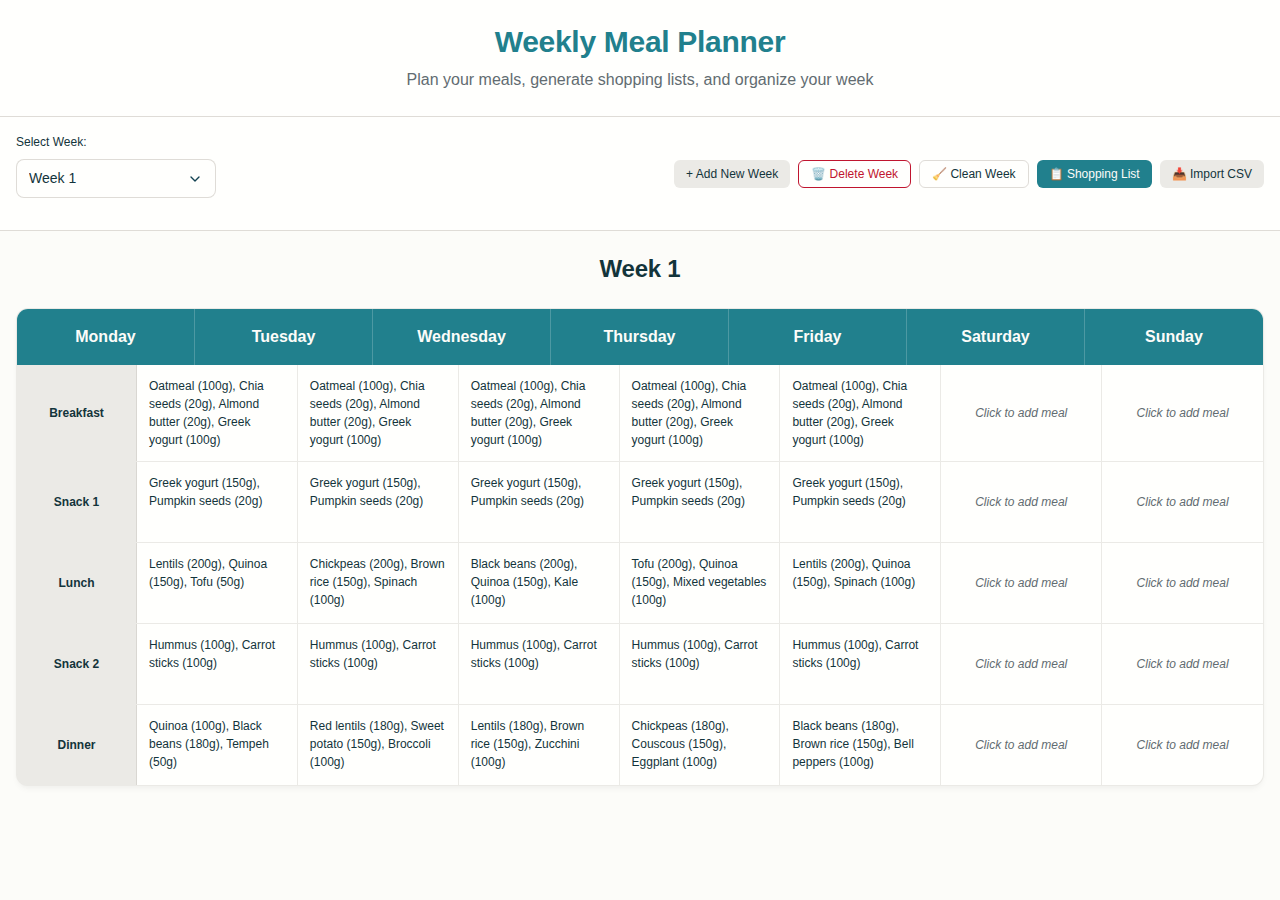
<file: general_meal_planner/index.html>
<!DOCTYPE html>
<html lang="en">
<head>
    <meta charset="UTF-8">
    <meta name="viewport" content="width=device-width, initial-scale=1.0">
    <title>Enhanced Meal Planner</title>
    <link rel="stylesheet" href="style.css">
</head>
<body>
    <!-- Header -->
    <header class="header">
        <div class="container">
            <h1>Weekly Meal Planner</h1>
            <p class="header__subtitle">Plan your meals, generate shopping lists, and organize your week</p>
        </div>
    </header>

    <!-- Controls Panel -->
    <section class="controls-panel">
        <div class="container">
            <div class="controls-panel__content">
                <div class="controls-panel__left">
                    <div class="form-group">
                        <label for="weekSelector" class="form-label">Select Week:</label>
                        <select id="weekSelector" class="form-control week-selector">
                            <!-- Options populated by JavaScript -->
                        </select>
                    </div>
                </div>
                
                <div class="controls-panel__right">
                    <button id="addWeekBtn" class="btn btn--secondary btn--sm">+ Add New Week</button>
                    <button id="deleteWeekBtn" class="btn btn--outline btn--sm btn--danger">🗑️ Delete Week</button>
                    <button id="cleanWeekBtn" class="btn btn--outline btn--sm">🧹 Clean Week</button>
                    <button id="generateListBtn" class="btn btn--primary btn--sm">📋 Shopping List</button>
                    <button id="importBtn" class="btn btn--secondary btn--sm">📥 Import CSV</button>
                </div>
            </div>
        </div>
    </section>

    <!-- Main Content -->
    <main class="main-content">
        <div class="container">
            <!-- Current Week Display -->
            <div class="week-info">
                <h2 id="currentWeekTitle">Week 1</h2>
            </div>

            <!-- Meal Planning Grid -->
            <div class="meal-grid">
                <!-- Days of the week headers -->
                <div class="meal-grid__header">
                    <div class="day-header">Monday</div>
                    <div class="day-header">Tuesday</div>
                    <div class="day-header">Wednesday</div>
                    <div class="day-header">Thursday</div>
                    <div class="day-header">Friday</div>
                    <div class="day-header">Saturday</div>
                    <div class="day-header">Sunday</div>
                </div>

                <!-- Meal rows -->
                <div class="meal-grid__body">
                    <!-- Breakfast row -->
                    <div class="meal-row">
                        <div class="meal-type-label">Breakfast</div>
                        <div class="meal-cell" data-day="Monday" data-meal="Breakfast"></div>
                        <div class="meal-cell" data-day="Tuesday" data-meal="Breakfast"></div>
                        <div class="meal-cell" data-day="Wednesday" data-meal="Breakfast"></div>
                        <div class="meal-cell" data-day="Thursday" data-meal="Breakfast"></div>
                        <div class="meal-cell" data-day="Friday" data-meal="Breakfast"></div>
                        <div class="meal-cell" data-day="Saturday" data-meal="Breakfast"></div>
                        <div class="meal-cell" data-day="Sunday" data-meal="Breakfast"></div>
                    </div>

                    <!-- Snack 1 row -->
                    <div class="meal-row">
                        <div class="meal-type-label">Snack 1</div>
                        <div class="meal-cell" data-day="Monday" data-meal="Snack 1"></div>
                        <div class="meal-cell" data-day="Tuesday" data-meal="Snack 1"></div>
                        <div class="meal-cell" data-day="Wednesday" data-meal="Snack 1"></div>
                        <div class="meal-cell" data-day="Thursday" data-meal="Snack 1"></div>
                        <div class="meal-cell" data-day="Friday" data-meal="Snack 1"></div>
                        <div class="meal-cell" data-day="Saturday" data-meal="Snack 1"></div>
                        <div class="meal-cell" data-day="Sunday" data-meal="Snack 1"></div>
                    </div>

                    <!-- Lunch row -->
                    <div class="meal-row">
                        <div class="meal-type-label">Lunch</div>
                        <div class="meal-cell" data-day="Monday" data-meal="Lunch"></div>
                        <div class="meal-cell" data-day="Tuesday" data-meal="Lunch"></div>
                        <div class="meal-cell" data-day="Wednesday" data-meal="Lunch"></div>
                        <div class="meal-cell" data-day="Thursday" data-meal="Lunch"></div>
                        <div class="meal-cell" data-day="Friday" data-meal="Lunch"></div>
                        <div class="meal-cell" data-day="Saturday" data-meal="Lunch"></div>
                        <div class="meal-cell" data-day="Sunday" data-meal="Lunch"></div>
                    </div>

                    <!-- Snack 2 row -->
                    <div class="meal-row">
                        <div class="meal-type-label">Snack 2</div>
                        <div class="meal-cell" data-day="Monday" data-meal="Snack 2"></div>
                        <div class="meal-cell" data-day="Tuesday" data-meal="Snack 2"></div>
                        <div class="meal-cell" data-day="Wednesday" data-meal="Snack 2"></div>
                        <div class="meal-cell" data-day="Thursday" data-meal="Snack 2"></div>
                        <div class="meal-cell" data-day="Friday" data-meal="Snack 2"></div>
                        <div class="meal-cell" data-day="Saturday" data-meal="Snack 2"></div>
                        <div class="meal-cell" data-day="Sunday" data-meal="Snack 2"></div>
                    </div>

                    <!-- Dinner row -->
                    <div class="meal-row">
                        <div class="meal-type-label">Dinner</div>
                        <div class="meal-cell" data-day="Monday" data-meal="Dinner"></div>
                        <div class="meal-cell" data-day="Tuesday" data-meal="Dinner"></div>
                        <div class="meal-cell" data-day="Wednesday" data-meal="Dinner"></div>
                        <div class="meal-cell" data-day="Thursday" data-meal="Dinner"></div>
                        <div class="meal-cell" data-day="Friday" data-meal="Dinner"></div>
                        <div class="meal-cell" data-day="Saturday" data-meal="Dinner"></div>
                        <div class="meal-cell" data-day="Sunday" data-meal="Dinner"></div>
                    </div>
                </div>
            </div>
        </div>
    </main>

    <!-- Edit Meal Modal -->
    <div id="editMealModal" class="modal" role="dialog" aria-labelledby="editMealTitle" aria-hidden="true">
        <div class="modal__backdrop"></div>
        <div class="modal__content">
            <div class="modal__header">
                <h3 id="editMealTitle">Edit Meal</h3>
                <button class="modal__close" aria-label="Close modal">&times;</button>
            </div>
            <div class="modal__body">
                <form id="editMealForm">
                    <div class="form-group">
                        <label for="ingredients" class="form-label">Ingredients & Weights:</label>
                        <textarea id="ingredients" class="form-control" rows="4" placeholder="Enter ingredients with weights (e.g., Oatmeal (100g), Chia seeds (20g))"></textarea>
                        <small class="form-text">Include weights in parentheses for each ingredient</small>
                    </div>
                </form>
            </div>
            <div class="modal__footer">
                <button type="button" class="btn btn--outline" id="cancelEditBtn">Cancel</button>
                <button type="button" class="btn btn--primary" id="saveMealBtn">Save Meal</button>
            </div>
        </div>
    </div>

    <!-- Delete Week Confirmation Modal -->
    <div id="deleteWeekModal" class="modal" role="dialog" aria-labelledby="deleteWeekTitle" aria-hidden="true">
        <div class="modal__backdrop"></div>
        <div class="modal__content">
            <div class="modal__header">
                <h3 id="deleteWeekTitle">Delete Week</h3>
                <button class="modal__close" aria-label="Close modal">&times;</button>
            </div>
            <div class="modal__body">
                <p id="deleteWeekMessage">Are you sure you want to delete this week? This action cannot be undone.</p>
            </div>
            <div class="modal__footer">
                <button type="button" class="btn btn--outline" id="cancelDeleteBtn">Cancel</button>
                <button type="button" class="btn btn--primary btn--danger" id="confirmDeleteBtn">Delete Week</button>
            </div>
        </div>
    </div>

    <!-- Clean Week Confirmation Modal -->
    <div id="cleanWeekModal" class="modal" role="dialog" aria-labelledby="cleanWeekTitle" aria-hidden="true">
        <div class="modal__backdrop"></div>
        <div class="modal__content">
            <div class="modal__header">
                <h3 id="cleanWeekTitle">Clean Week</h3>
                <button class="modal__close" aria-label="Close modal">&times;</button>
            </div>
            <div class="modal__body">
                <p id="cleanWeekMessage">Are you sure you want to clear all meals from this week? This will remove all ingredients and weights.</p>
            </div>
            <div class="modal__footer">
                <button type="button" class="btn btn--outline" id="cancelCleanBtn">Cancel</button>
                <button type="button" class="btn btn--primary" id="confirmCleanBtn">Clean Week</button>
            </div>
        </div>
    </div>

    <!-- Shopping List Modal -->
    <div id="shoppingListModal" class="modal" role="dialog" aria-labelledby="shoppingListTitle" aria-hidden="true">
        <div class="modal__backdrop"></div>
        <div class="modal__content modal__content--large">
            <div class="modal__header">
                <h3 id="shoppingListTitle">Shopping List</h3>
                <button class="modal__close" aria-label="Close modal">&times;</button>
            </div>
            <div class="modal__body">
                <div id="shoppingListContent">
                    <!-- Shopping list items populated by JavaScript -->
                </div>
            </div>
            <div class="modal__footer">
                <button type="button" class="btn btn--outline" id="closeShoppingListBtn">Close</button>
                <button type="button" class="btn btn--primary" id="printShoppingListBtn">Print List</button>
            </div>
        </div>
    </div>

    <!-- CSV Import Modal -->
    <div id="csvImportModal" class="modal" role="dialog" aria-labelledby="csvImportTitle" aria-hidden="true">
        <div class="modal__backdrop"></div>
        <div class="modal__content">
            <div class="modal__header">
                <h3 id="csvImportTitle">Import CSV Data</h3>
                <button class="modal__close" aria-label="Close modal">&times;</button>
            </div>
            <div class="modal__body">
                <div class="csv-drop-zone" id="csvDropZone">
                    <p>Drag and drop a CSV file here, or click to select</p>
                    <input type="file" id="csvFileInput" accept=".csv" style="display: none;">
                </div>
                <div class="csv-format-info">
                    <h4>Expected CSV Format:</h4>
                    <code>Week,Day of the week,TypeOfMeal,Ingredients & Weights</code>
                    <p><strong>Example row:</strong></p>
                    <code>Week 1,Monday,Breakfast,"Oatmeal (100g), Chia seeds (20g)"</code>
                    <p>Valid meal types: Breakfast, Snack 1, Lunch, Snack 2, Dinner</p>
                    <p>Valid days: Monday, Tuesday, Wednesday, Thursday, Friday, Saturday, Sunday</p>
                </div>
            </div>
            <div class="modal__footer">
                <button type="button" class="btn btn--outline" id="cancelImportBtn">Cancel</button>
            </div>
        </div>
    </div>

    <script src="app.js"></script>
</body>
</html>
</file>
<file: general_meal_planner/style.css>
:root {
  /* Colors */
  --color-background: rgba(252, 252, 249, 1);
  --color-surface: rgba(255, 255, 253, 1);
  --color-text: rgba(19, 52, 59, 1);
  --color-text-secondary: rgba(98, 108, 113, 1);
  --color-primary: rgba(33, 128, 141, 1);
  --color-primary-hover: rgba(29, 116, 128, 1);
  --color-primary-active: rgba(26, 104, 115, 1);
  --color-secondary: rgba(94, 82, 64, 0.12);
  --color-secondary-hover: rgba(94, 82, 64, 0.2);
  --color-secondary-active: rgba(94, 82, 64, 0.25);
  --color-border: rgba(94, 82, 64, 0.2);
  --color-btn-primary-text: rgba(252, 252, 249, 1);
  --color-card-border: rgba(94, 82, 64, 0.12);
  --color-card-border-inner: rgba(94, 82, 64, 0.12);
  --color-error: rgba(192, 21, 47, 1);
  --color-success: rgba(33, 128, 141, 1);
  --color-warning: rgba(168, 75, 47, 1);
  --color-info: rgba(98, 108, 113, 1);
  --color-focus-ring: rgba(33, 128, 141, 0.4);
  --color-select-caret: rgba(19, 52, 59, 0.8);

  /* Common style patterns */
  --focus-ring: 0 0 0 3px var(--color-focus-ring);
  --focus-outline: 2px solid var(--color-primary);
  --status-bg-opacity: 0.15;
  --status-border-opacity: 0.25;
  --select-caret-light: url("data:image/svg+xml,%3Csvg xmlns='http://www.w3.org/2000/svg' width='16' height='16' viewBox='0 0 24 24' fill='none' stroke='%23134252' stroke-width='2' stroke-linecap='round' stroke-linejoin='round'%3E%3Cpolyline points='6 9 12 15 18 9'%3E%3C/polyline%3E%3C/svg%3E");
  --select-caret-dark: url("data:image/svg+xml,%3Csvg xmlns='http://www.w3.org/2000/svg' width='16' height='16' viewBox='0 0 24 24' fill='none' stroke='%23f5f5f5' stroke-width='2' stroke-linecap='round' stroke-linejoin='round'%3E%3Cpolyline points='6 9 12 15 18 9'%3E%3C/polyline%3E%3C/svg%3E");

  /* RGB versions for opacity control */
  --color-success-rgb: 33, 128, 141;
  --color-error-rgb: 192, 21, 47;
  --color-warning-rgb: 168, 75, 47;
  --color-info-rgb: 98, 108, 113;

  /* Typography */
  --font-family-base: "FKGroteskNeue", "Geist", "Inter", -apple-system,
    BlinkMacSystemFont, "Segoe UI", Roboto, sans-serif;
  --font-family-mono: "Berkeley Mono", ui-monospace, SFMono-Regular, Menlo,
    Monaco, Consolas, monospace;
  --font-size-xs: 11px;
  --font-size-sm: 12px;
  --font-size-base: 14px;
  --font-size-md: 14px;
  --font-size-lg: 16px;
  --font-size-xl: 18px;
  --font-size-2xl: 20px;
  --font-size-3xl: 24px;
  --font-size-4xl: 30px;
  --font-weight-normal: 400;
  --font-weight-medium: 500;
  --font-weight-semibold: 550;
  --font-weight-bold: 600;
  --line-height-tight: 1.2;
  --line-height-normal: 1.5;
  --letter-spacing-tight: -0.01em;

  /* Spacing */
  --space-0: 0;
  --space-1: 1px;
  --space-2: 2px;
  --space-4: 4px;
  --space-6: 6px;
  --space-8: 8px;
  --space-10: 10px;
  --space-12: 12px;
  --space-16: 16px;
  --space-20: 20px;
  --space-24: 24px;
  --space-32: 32px;

  /* Border Radius */
  --radius-sm: 6px;
  --radius-base: 8px;
  --radius-md: 10px;
  --radius-lg: 12px;
  --radius-full: 9999px;

  /* Shadows */
  --shadow-xs: 0 1px 2px rgba(0, 0, 0, 0.02);
  --shadow-sm: 0 1px 3px rgba(0, 0, 0, 0.04), 0 1px 2px rgba(0, 0, 0, 0.02);
  --shadow-md: 0 4px 6px -1px rgba(0, 0, 0, 0.04),
    0 2px 4px -1px rgba(0, 0, 0, 0.02);
  --shadow-lg: 0 10px 15px -3px rgba(0, 0, 0, 0.04),
    0 4px 6px -2px rgba(0, 0, 0, 0.02);
  --shadow-inset-sm: inset 0 1px 0 rgba(255, 255, 255, 0.15),
    inset 0 -1px 0 rgba(0, 0, 0, 0.03);

  /* Animation */
  --duration-fast: 150ms;
  --duration-normal: 250ms;
  --ease-standard: cubic-bezier(0.16, 1, 0.3, 1);

  /* Layout */
  --container-sm: 640px;
  --container-md: 768px;
  --container-lg: 1024px;
  --container-xl: 1280px;
}

/* Dark mode colors */
@media (prefers-color-scheme: dark) {
  :root {
    --color-background: rgba(31, 33, 33, 1);
    --color-surface: rgba(38, 40, 40, 1);
    --color-text: rgba(245, 245, 245, 1);
    --color-text-secondary: rgba(167, 169, 169, 0.7);
    --color-primary: rgba(50, 184, 198, 1);
    --color-primary-hover: rgba(45, 166, 178, 1);
    --color-primary-active: rgba(41, 150, 161, 1);
    --color-secondary: rgba(119, 124, 124, 0.15);
    --color-secondary-hover: rgba(119, 124, 124, 0.25);
    --color-secondary-active: rgba(119, 124, 124, 0.3);
    --color-border: rgba(119, 124, 124, 0.3);
    --color-error: rgba(255, 84, 89, 1);
    --color-success: rgba(50, 184, 198, 1);
    --color-warning: rgba(230, 129, 97, 1);
    --color-info: rgba(167, 169, 169, 1);
    --color-focus-ring: rgba(50, 184, 198, 0.4);
    --color-btn-primary-text: rgba(19, 52, 59, 1);
    --color-card-border: rgba(119, 124, 124, 0.2);
    --color-card-border-inner: rgba(119, 124, 124, 0.15);
    --shadow-inset-sm: inset 0 1px 0 rgba(255, 255, 255, 0.1),
      inset 0 -1px 0 rgba(0, 0, 0, 0.15);
    --button-border-secondary: rgba(119, 124, 124, 0.2);
    --color-border-secondary: rgba(119, 124, 124, 0.2);
    --color-select-caret: rgba(245, 245, 245, 0.8);

    /* Common style patterns - updated for dark mode */
    --focus-ring: 0 0 0 3px var(--color-focus-ring);
    --focus-outline: 2px solid var(--color-primary);
    --status-bg-opacity: 0.15;
    --status-border-opacity: 0.25;
    --select-caret-light: url("data:image/svg+xml,%3Csvg xmlns='http://www.w3.org/2000/svg' width='16' height='16' viewBox='0 0 24 24' fill='none' stroke='%23134252' stroke-width='2' stroke-linecap='round' stroke-linejoin='round'%3E%3Cpolyline points='6 9 12 15 18 9'%3E%3C/polyline%3E%3C/svg%3E");
    --select-caret-dark: url("data:image/svg+xml,%3Csvg xmlns='http://www.w3.org/2000/svg' width='16' height='16' viewBox='0 0 24 24' fill='none' stroke='%23f5f5f5' stroke-width='2' stroke-linecap='round' stroke-linejoin='round'%3E%3Cpolyline points='6 9 12 15 18 9'%3E%3C/polyline%3E%3C/svg%3E");

    /* RGB versions for dark mode */
    --color-success-rgb: 50, 184, 198;
    --color-error-rgb: 255, 84, 89;
    --color-warning-rgb: 230, 129, 97;
    --color-info-rgb: 167, 169, 169;
  }
}

/* Data attribute for manual theme switching */
[data-color-scheme="dark"] {
  --color-background: rgba(31, 33, 33, 1);
  --color-surface: rgba(38, 40, 40, 1);
  --color-text: rgba(245, 245, 245, 1);
  --color-text-secondary: rgba(167, 169, 169, 0.7);
  --color-primary: rgba(50, 184, 198, 1);
  --color-primary-hover: rgba(45, 166, 178, 1);
  --color-primary-active: rgba(41, 150, 161, 1);
  --color-secondary: rgba(119, 124, 124, 0.15);
  --color-secondary-hover: rgba(119, 124, 124, 0.25);
  --color-secondary-active: rgba(119, 124, 124, 0.3);
  --color-border: rgba(119, 124, 124, 0.3);
  --color-error: rgba(255, 84, 89, 1);
  --color-success: rgba(50, 184, 198, 1);
  --color-warning: rgba(230, 129, 97, 1);
  --color-info: rgba(167, 169, 169, 1);
  --color-focus-ring: rgba(50, 184, 198, 0.4);
  --color-btn-primary-text: rgba(19, 52, 59, 1);
  --color-card-border: rgba(119, 124, 124, 0.15);
  --color-card-border-inner: rgba(119, 124, 124, 0.15);
  --shadow-inset-sm: inset 0 1px 0 rgba(255, 255, 255, 0.1),
    inset 0 -1px 0 rgba(0, 0, 0, 0.15);
  --color-border-secondary: rgba(119, 124, 124, 0.2);
  --color-select-caret: rgba(245, 245, 245, 0.8);

  /* Common style patterns - updated for dark mode */
  --focus-ring: 0 0 0 3px var(--color-focus-ring);
  --focus-outline: 2px solid var(--color-primary);
  --status-bg-opacity: 0.15;
  --status-border-opacity: 0.25;
  --select-caret-light: url("data:image/svg+xml,%3Csvg xmlns='http://www.w3.org/2000/svg' width='16' height='16' viewBox='0 0 24 24' fill='none' stroke='%23134252' stroke-width='2' stroke-linecap='round' stroke-linejoin='round'%3E%3Cpolyline points='6 9 12 15 18 9'%3E%3C/polyline%3E%3C/svg%3E");
  --select-caret-dark: url("data:image/svg+xml,%3Csvg xmlns='http://www.w3.org/2000/svg' width='16' height='16' viewBox='0 0 24 24' fill='none' stroke='%23f5f5f5' stroke-width='2' stroke-linecap='round' stroke-linejoin='round'%3E%3Cpolyline points='6 9 12 15 18 9'%3E%3C/polyline%3E%3C/svg%3E");

  /* RGB versions for dark mode */
  --color-success-rgb: 50, 184, 198;
  --color-error-rgb: 255, 84, 89;
  --color-warning-rgb: 230, 129, 97;
  --color-info-rgb: 167, 169, 169;
}

[data-color-scheme="light"] {
  --color-background: rgba(252, 252, 249, 1);
  --color-surface: rgba(255, 255, 253, 1);
  --color-text: rgba(19, 52, 59, 1);
  --color-text-secondary: rgba(98, 108, 113, 1);
  --color-primary: rgba(33, 128, 141, 1);
  --color-primary-hover: rgba(29, 116, 128, 1);
  --color-primary-active: rgba(26, 104, 115, 1);
  --color-secondary: rgba(94, 82, 64, 0.12);
  --color-secondary-hover: rgba(94, 82, 64, 0.2);
  --color-secondary-active: rgba(94, 82, 64, 0.25);
  --color-border: rgba(94, 82, 64, 0.2);
  --color-btn-primary-text: rgba(252, 252, 249, 1);
  --color-card-border: rgba(94, 82, 64, 0.12);
  --color-card-border-inner: rgba(94, 82, 64, 0.12);
  --color-error: rgba(192, 21, 47, 1);
  --color-success: rgba(33, 128, 141, 1);
  --color-warning: rgba(168, 75, 47, 1);
  --color-info: rgba(98, 108, 113, 1);
  --color-focus-ring: rgba(33, 128, 141, 0.4);

  /* RGB versions for light mode */
  --color-success-rgb: 33, 128, 141;
  --color-error-rgb: 192, 21, 47;
  --color-warning-rgb: 168, 75, 47;
  --color-info-rgb: 98, 108, 113;
}

/* Base styles */
html {
  font-size: var(--font-size-base);
  font-family: var(--font-family-base);
  line-height: var(--line-height-normal);
  color: var(--color-text);
  background-color: var(--color-background);
  -webkit-font-smoothing: antialiased;
  box-sizing: border-box;
}

body {
  margin: 0;
  padding: 0;
}

*,
*::before,
*::after {
  box-sizing: inherit;
}

/* Typography */
h1,
h2,
h3,
h4,
h5,
h6 {
  margin: 0;
  font-weight: var(--font-weight-semibold);
  line-height: var(--line-height-tight);
  color: var(--color-text);
  letter-spacing: var(--letter-spacing-tight);
}

h1 {
  font-size: var(--font-size-4xl);
}
h2 {
  font-size: var(--font-size-3xl);
}
h3 {
  font-size: var(--font-size-2xl);
}
h4 {
  font-size: var(--font-size-xl);
}
h5 {
  font-size: var(--font-size-lg);
}
h6 {
  font-size: var(--font-size-md);
}

p {
  margin: 0 0 var(--space-16) 0;
}

a {
  color: var(--color-primary);
  text-decoration: none;
  transition: color var(--duration-fast) var(--ease-standard);
}

a:hover {
  color: var(--color-primary-hover);
}

code,
pre {
  font-family: var(--font-family-mono);
  font-size: calc(var(--font-size-base) * 0.95);
  background-color: var(--color-secondary);
  border-radius: var(--radius-sm);
}

code {
  padding: var(--space-1) var(--space-4);
}

pre {
  padding: var(--space-16);
  margin: var(--space-16) 0;
  overflow: auto;
  border: 1px solid var(--color-border);
}

pre code {
  background: none;
  padding: 0;
}

/* Buttons */
.btn {
  display: inline-flex;
  align-items: center;
  justify-content: center;
  padding: var(--space-8) var(--space-16);
  border-radius: var(--radius-base);
  font-size: var(--font-size-base);
  font-weight: 500;
  line-height: 1.5;
  cursor: pointer;
  transition: all var(--duration-normal) var(--ease-standard);
  border: none;
  text-decoration: none;
  position: relative;
}

.btn:focus-visible {
  outline: none;
  box-shadow: var(--focus-ring);
}

.btn--primary {
  background: var(--color-primary);
  color: var(--color-btn-primary-text);
}

.btn--primary:hover {
  background: var(--color-primary-hover);
}

.btn--primary:active {
  background: var(--color-primary-active);
}

.btn--secondary {
  background: var(--color-secondary);
  color: var(--color-text);
}

.btn--secondary:hover {
  background: var(--color-secondary-hover);
}

.btn--secondary:active {
  background: var(--color-secondary-active);
}

.btn--outline {
  background: transparent;
  border: 1px solid var(--color-border);
  color: var(--color-text);
}

.btn--outline:hover {
  background: var(--color-secondary);
}

.btn--sm {
  padding: var(--space-4) var(--space-12);
  font-size: var(--font-size-sm);
  border-radius: var(--radius-sm);
}

.btn--lg {
  padding: var(--space-10) var(--space-20);
  font-size: var(--font-size-lg);
  border-radius: var(--radius-md);
}

.btn--full-width {
  width: 100%;
}

.btn:disabled {
  opacity: 0.5;
  cursor: not-allowed;
}

/* Form elements */
.form-control {
  display: block;
  width: 100%;
  padding: var(--space-8) var(--space-12);
  font-size: var(--font-size-md);
  line-height: 1.5;
  color: var(--color-text);
  background-color: var(--color-surface);
  border: 1px solid var(--color-border);
  border-radius: var(--radius-base);
  transition: border-color var(--duration-fast) var(--ease-standard),
    box-shadow var(--duration-fast) var(--ease-standard);
}

textarea.form-control {
  font-family: var(--font-family-base);
  font-size: var(--font-size-base);
}

select.form-control {
  padding: var(--space-8) var(--space-12);
  -webkit-appearance: none;
  -moz-appearance: none;
  appearance: none;
  background-image: var(--select-caret-light);
  background-repeat: no-repeat;
  background-position: right var(--space-12) center;
  background-size: 16px;
  padding-right: var(--space-32);
}

/* Add a dark mode specific caret */
@media (prefers-color-scheme: dark) {
  select.form-control {
    background-image: var(--select-caret-dark);
  }
}

/* Also handle data-color-scheme */
[data-color-scheme="dark"] select.form-control {
  background-image: var(--select-caret-dark);
}

[data-color-scheme="light"] select.form-control {
  background-image: var(--select-caret-light);
}

.form-control:focus {
  border-color: var(--color-primary);
  outline: var(--focus-outline);
}

.form-label {
  display: block;
  margin-bottom: var(--space-8);
  font-weight: var(--font-weight-medium);
  font-size: var(--font-size-sm);
}

.form-group {
  margin-bottom: var(--space-16);
}

/* Card component */
.card {
  background-color: var(--color-surface);
  border-radius: var(--radius-lg);
  border: 1px solid var(--color-card-border);
  box-shadow: var(--shadow-sm);
  overflow: hidden;
  transition: box-shadow var(--duration-normal) var(--ease-standard);
}

.card:hover {
  box-shadow: var(--shadow-md);
}

.card__body {
  padding: var(--space-16);
}

.card__header,
.card__footer {
  padding: var(--space-16);
  border-bottom: 1px solid var(--color-card-border-inner);
}

/* Status indicators - simplified with CSS variables */
.status {
  display: inline-flex;
  align-items: center;
  padding: var(--space-6) var(--space-12);
  border-radius: var(--radius-full);
  font-weight: var(--font-weight-medium);
  font-size: var(--font-size-sm);
}

.status--success {
  background-color: rgba(
    var(--color-success-rgb, 33, 128, 141),
    var(--status-bg-opacity)
  );
  color: var(--color-success);
  border: 1px solid
    rgba(var(--color-success-rgb, 33, 128, 141), var(--status-border-opacity));
}

.status--error {
  background-color: rgba(
    var(--color-error-rgb, 192, 21, 47),
    var(--status-bg-opacity)
  );
  color: var(--color-error);
  border: 1px solid
    rgba(var(--color-error-rgb, 192, 21, 47), var(--status-border-opacity));
}

.status--warning {
  background-color: rgba(
    var(--color-warning-rgb, 168, 75, 47),
    var(--status-bg-opacity)
  );
  color: var(--color-warning);
  border: 1px solid
    rgba(var(--color-warning-rgb, 168, 75, 47), var(--status-border-opacity));
}

.status--info {
  background-color: rgba(
    var(--color-info-rgb, 98, 108, 113),
    var(--status-bg-opacity)
  );
  color: var(--color-info);
  border: 1px solid
    rgba(var(--color-info-rgb, 98, 108, 113), var(--status-border-opacity));
}

/* Container layout */
.container {
  width: 100%;
  margin-right: auto;
  margin-left: auto;
  padding-right: var(--space-16);
  padding-left: var(--space-16);
}

@media (min-width: 640px) {
  .container {
    max-width: var(--container-sm);
  }
}
@media (min-width: 768px) {
  .container {
    max-width: var(--container-md);
  }
}
@media (min-width: 1024px) {
  .container {
    max-width: var(--container-lg);
  }
}
@media (min-width: 1280px) {
  .container {
    max-width: var(--container-xl);
  }
}

/* Utility classes */
.flex {
  display: flex;
}
.flex-col {
  flex-direction: column;
}
.items-center {
  align-items: center;
}
.justify-center {
  justify-content: center;
}
.justify-between {
  justify-content: space-between;
}
.gap-4 {
  gap: var(--space-4);
}
.gap-8 {
  gap: var(--space-8);
}
.gap-16 {
  gap: var(--space-16);
}

.m-0 {
  margin: 0;
}
.mt-8 {
  margin-top: var(--space-8);
}
.mb-8 {
  margin-bottom: var(--space-8);
}
.mx-8 {
  margin-left: var(--space-8);
  margin-right: var(--space-8);
}
.my-8 {
  margin-top: var(--space-8);
  margin-bottom: var(--space-8);
}

.p-0 {
  padding: 0;
}
.py-8 {
  padding-top: var(--space-8);
  padding-bottom: var(--space-8);
}
.px-8 {
  padding-left: var(--space-8);
  padding-right: var(--space-8);
}
.py-16 {
  padding-top: var(--space-16);
  padding-bottom: var(--space-16);
}
.px-16 {
  padding-left: var(--space-16);
  padding-right: var(--space-16);
}

.block {
  display: block;
}
.hidden {
  display: none;
}

/* Accessibility */
.sr-only {
  position: absolute;
  width: 1px;
  height: 1px;
  padding: 0;
  margin: -1px;
  overflow: hidden;
  clip: rect(0, 0, 0, 0);
  white-space: nowrap;
  border-width: 0;
}

:focus-visible {
  outline: var(--focus-outline);
  outline-offset: 2px;
}

/* Dark mode specifics */
[data-color-scheme="dark"] .btn--outline {
  border: 1px solid var(--color-border-secondary);
}

@font-face {
  font-family: 'FKGroteskNeue';
  src: url('https://www.perplexity.ai/fonts/FKGroteskNeue.woff2')
    format('woff2');
}

:root {
  /* Colors */
  --color-background: rgba(252, 252, 249, 1);
  --color-surface: rgba(255, 255, 253, 1);
  --color-text: rgba(19, 52, 59, 1);
  --color-text-secondary: rgba(98, 108, 113, 1);
  --color-primary: rgba(33, 128, 141, 1);
  --color-primary-hover: rgba(29, 116, 128, 1);
  --color-primary-active: rgba(26, 104, 115, 1);
  --color-secondary: rgba(94, 82, 64, 0.12);
  --color-secondary-hover: rgba(94, 82, 64, 0.2);
  --color-secondary-active: rgba(94, 82, 64, 0.25);
  --color-border: rgba(94, 82, 64, 0.2);
  --color-btn-primary-text: rgba(252, 252, 249, 1);
  --color-card-border: rgba(94, 82, 64, 0.12);
  --color-card-border-inner: rgba(94, 82, 64, 0.12);
  --color-error: rgba(192, 21, 47, 1);
  --color-success: rgba(33, 128, 141, 1);
  --color-warning: rgba(168, 75, 47, 1);
  --color-info: rgba(98, 108, 113, 1);
  --color-focus-ring: rgba(33, 128, 141, 0.4);
  --color-select-caret: rgba(19, 52, 59, 0.8);

  /* Common style patterns */
  --focus-ring: 0 0 0 3px var(--color-focus-ring);
  --focus-outline: 2px solid var(--color-primary);
  --status-bg-opacity: 0.15;
  --status-border-opacity: 0.25;
  --select-caret-light: url("data:image/svg+xml,%3Csvg xmlns='http://www.w3.org/2000/svg' width='16' height='16' viewBox='0 0 24 24' fill='none' stroke='%23134252' stroke-width='2' stroke-linecap='round' stroke-linejoin='round'%3E%3Cpolyline points='6 9 12 15 18 9'%3E%3C/polyline%3E%3C/svg%3E");
  --select-caret-dark: url("data:image/svg+xml,%3Csvg xmlns='http://www.w3.org/2000/svg' width='16' height='16' viewBox='0 0 24 24' fill='none' stroke='%23f5f5f5' stroke-width='2' stroke-linecap='round' stroke-linejoin='round'%3E%3Cpolyline points='6 9 12 15 18 9'%3E%3C/polyline%3E%3C/svg%3E");

  /* RGB versions for opacity control */
  --color-success-rgb: 33, 128, 141;
  --color-error-rgb: 192, 21, 47;
  --color-warning-rgb: 168, 75, 47;
  --color-info-rgb: 98, 108, 113;

  /* Typography */
  --font-family-base: "FKGroteskNeue", "Geist", "Inter", -apple-system,
    BlinkMacSystemFont, "Segoe UI", Roboto, sans-serif;
  --font-family-mono: "Berkeley Mono", ui-monospace, SFMono-Regular, Menlo,
    Monaco, Consolas, monospace;
  --font-size-xs: 11px;
  --font-size-sm: 12px;
  --font-size-base: 14px;
  --font-size-md: 14px;
  --font-size-lg: 16px;
  --font-size-xl: 18px;
  --font-size-2xl: 20px;
  --font-size-3xl: 24px;
  --font-size-4xl: 30px;
  --font-weight-normal: 400;
  --font-weight-medium: 500;
  --font-weight-semibold: 550;
  --font-weight-bold: 600;
  --line-height-tight: 1.2;
  --line-height-normal: 1.5;
  --letter-spacing-tight: -0.01em;

  /* Spacing */
  --space-0: 0;
  --space-1: 1px;
  --space-2: 2px;
  --space-4: 4px;
  --space-6: 6px;
  --space-8: 8px;
  --space-10: 10px;
  --space-12: 12px;
  --space-16: 16px;
  --space-20: 20px;
  --space-24: 24px;
  --space-32: 32px;

  /* Border Radius */
  --radius-sm: 6px;
  --radius-base: 8px;
  --radius-md: 10px;
  --radius-lg: 12px;
  --radius-full: 9999px;

  /* Shadows */
  --shadow-xs: 0 1px 2px rgba(0, 0, 0, 0.02);
  --shadow-sm: 0 1px 3px rgba(0, 0, 0, 0.04), 0 1px 2px rgba(0, 0, 0, 0.02);
  --shadow-md: 0 4px 6px -1px rgba(0, 0, 0, 0.04),
    0 2px 4px -1px rgba(0, 0, 0, 0.02);
  --shadow-lg: 0 10px 15px -3px rgba(0, 0, 0, 0.04),
    0 4px 6px -2px rgba(0, 0, 0, 0.02);
  --shadow-inset-sm: inset 0 1px 0 rgba(255, 255, 255, 0.15),
    inset 0 -1px 0 rgba(0, 0, 0, 0.03);

  /* Animation */
  --duration-fast: 150ms;
  --duration-normal: 250ms;
  --ease-standard: cubic-bezier(0.16, 1, 0.3, 1);

  /* Layout */
  --container-sm: 640px;
  --container-md: 768px;
  --container-lg: 1024px;
  --container-xl: 1280px;
}

/* Dark mode colors */
@media (prefers-color-scheme: dark) {
  :root {
    --color-background: rgba(31, 33, 33, 1);
    --color-surface: rgba(38, 40, 40, 1);
    --color-text: rgba(245, 245, 245, 1);
    --color-text-secondary: rgba(167, 169, 169, 0.7);
    --color-primary: rgba(50, 184, 198, 1);
    --color-primary-hover: rgba(45, 166, 178, 1);
    --color-primary-active: rgba(41, 150, 161, 1);
    --color-secondary: rgba(119, 124, 124, 0.15);
    --color-secondary-hover: rgba(119, 124, 124, 0.25);
    --color-secondary-active: rgba(119, 124, 124, 0.3);
    --color-border: rgba(119, 124, 124, 0.3);
    --color-error: rgba(255, 84, 89, 1);
    --color-success: rgba(50, 184, 198, 1);
    --color-warning: rgba(230, 129, 97, 1);
    --color-info: rgba(167, 169, 169, 1);
    --color-focus-ring: rgba(50, 184, 198, 0.4);
    --color-btn-primary-text: rgba(19, 52, 59, 1);
    --color-card-border: rgba(119, 124, 124, 0.2);
    --color-card-border-inner: rgba(119, 124, 124, 0.15);
    --shadow-inset-sm: inset 0 1px 0 rgba(255, 255, 255, 0.1),
      inset 0 -1px 0 rgba(0, 0, 0, 0.15);
    --button-border-secondary: rgba(119, 124, 124, 0.2);
    --color-border-secondary: rgba(119, 124, 124, 0.2);
    --color-select-caret: rgba(245, 245, 245, 0.8);

    /* Common style patterns - updated for dark mode */
    --focus-ring: 0 0 0 3px var(--color-focus-ring);
    --focus-outline: 2px solid var(--color-primary);
    --status-bg-opacity: 0.15;
    --status-border-opacity: 0.25;
    --select-caret-light: url("data:image/svg+xml,%3Csvg xmlns='http://www.w3.org/2000/svg' width='16' height='16' viewBox='0 0 24 24' fill='none' stroke='%23134252' stroke-width='2' stroke-linecap='round' stroke-linejoin='round'%3E%3Cpolyline points='6 9 12 15 18 9'%3E%3C/polyline%3E%3C/svg%3E");
    --select-caret-dark: url("data:image/svg+xml,%3Csvg xmlns='http://www.w3.org/2000/svg' width='16' height='16' viewBox='0 0 24 24' fill='none' stroke='%23f5f5f5' stroke-width='2' stroke-linecap='round' stroke-linejoin='round'%3E%3Cpolyline points='6 9 12 15 18 9'%3E%3C/polyline%3E%3C/svg%3E");

    /* RGB versions for dark mode */
    --color-success-rgb: 50, 184, 198;
    --color-error-rgb: 255, 84, 89;
    --color-warning-rgb: 230, 129, 97;
    --color-info-rgb: 167, 169, 169;
  }
}

/* Data attribute for manual theme switching */
[data-color-scheme="dark"] {
  --color-background: rgba(31, 33, 33, 1);
  --color-surface: rgba(38, 40, 40, 1);
  --color-text: rgba(245, 245, 245, 1);
  --color-text-secondary: rgba(167, 169, 169, 0.7);
  --color-primary: rgba(50, 184, 198, 1);
  --color-primary-hover: rgba(45, 166, 178, 1);
  --color-primary-active: rgba(41, 150, 161, 1);
  --color-secondary: rgba(119, 124, 124, 0.15);
  --color-secondary-hover: rgba(119, 124, 124, 0.25);
  --color-secondary-active: rgba(119, 124, 124, 0.3);
  --color-border: rgba(119, 124, 124, 0.3);
  --color-error: rgba(255, 84, 89, 1);
  --color-success: rgba(50, 184, 198, 1);
  --color-warning: rgba(230, 129, 97, 1);
  --color-info: rgba(167, 169, 169, 1);
  --color-focus-ring: rgba(50, 184, 198, 0.4);
  --color-btn-primary-text: rgba(19, 52, 59, 1);
  --color-card-border: rgba(119, 124, 124, 0.15);
  --color-card-border-inner: rgba(119, 124, 124, 0.15);
  --shadow-inset-sm: inset 0 1px 0 rgba(255, 255, 255, 0.1),
    inset 0 -1px 0 rgba(0, 0, 0, 0.15);
  --color-border-secondary: rgba(119, 124, 124, 0.2);
  --color-select-caret: rgba(245, 245, 245, 0.8);

  /* Common style patterns - updated for dark mode */
  --focus-ring: 0 0 0 3px var(--color-focus-ring);
  --focus-outline: 2px solid var(--color-primary);
  --status-bg-opacity: 0.15;
  --status-border-opacity: 0.25;
  --select-caret-light: url("data:image/svg+xml,%3Csvg xmlns='http://www.w3.org/2000/svg' width='16' height='16' viewBox='0 0 24 24' fill='none' stroke='%23134252' stroke-width='2' stroke-linecap='round' stroke-linejoin='round'%3E%3Cpolyline points='6 9 12 15 18 9'%3E%3C/polyline%3E%3C/svg%3E");
  --select-caret-dark: url("data:image/svg+xml,%3Csvg xmlns='http://www.w3.org/2000/svg' width='16' height='16' viewBox='0 0 24 24' fill='none' stroke='%23f5f5f5' stroke-width='2' stroke-linecap='round' stroke-linejoin='round'%3E%3Cpolyline points='6 9 12 15 18 9'%3E%3C/polyline%3E%3C/svg%3E");

  /* RGB versions for dark mode */
  --color-success-rgb: 50, 184, 198;
  --color-error-rgb: 255, 84, 89;
  --color-warning-rgb: 230, 129, 97;
  --color-info-rgb: 167, 169, 169;
}

[data-color-scheme="light"] {
  --color-background: rgba(252, 252, 249, 1);
  --color-surface: rgba(255, 255, 253, 1);
  --color-text: rgba(19, 52, 59, 1);
  --color-text-secondary: rgba(98, 108, 113, 1);
  --color-primary: rgba(33, 128, 141, 1);
  --color-primary-hover: rgba(29, 116, 128, 1);
  --color-primary-active: rgba(26, 104, 115, 1);
  --color-secondary: rgba(94, 82, 64, 0.12);
  --color-secondary-hover: rgba(94, 82, 64, 0.2);
  --color-secondary-active: rgba(94, 82, 64, 0.25);
  --color-border: rgba(94, 82, 64, 0.2);
  --color-btn-primary-text: rgba(252, 252, 249, 1);
  --color-card-border: rgba(94, 82, 64, 0.12);
  --color-card-border-inner: rgba(94, 82, 64, 0.12);
  --color-error: rgba(192, 21, 47, 1);
  --color-success: rgba(33, 128, 141, 1);
  --color-warning: rgba(168, 75, 47, 1);
  --color-info: rgba(98, 108, 113, 1);
  --color-focus-ring: rgba(33, 128, 141, 0.4);

  /* RGB versions for light mode */
  --color-success-rgb: 33, 128, 141;
  --color-error-rgb: 192, 21, 47;
  --color-warning-rgb: 168, 75, 47;
  --color-info-rgb: 98, 108, 113;
}

/* Base styles */
html {
  font-size: var(--font-size-base);
  font-family: var(--font-family-base);
  line-height: var(--line-height-normal);
  color: var(--color-text);
  background-color: var(--color-background);
  -webkit-font-smoothing: antialiased;
  box-sizing: border-box;
}

body {
  margin: 0;
  padding: 0;
}

*,
*::before,
*::after {
  box-sizing: inherit;
}

/* Typography */
h1,
h2,
h3,
h4,
h5,
h6 {
  margin: 0;
  font-weight: var(--font-weight-semibold);
  line-height: var(--line-height-tight);
  color: var(--color-text);
  letter-spacing: var(--letter-spacing-tight);
}

h1 {
  font-size: var(--font-size-4xl);
}
h2 {
  font-size: var(--font-size-3xl);
}
h3 {
  font-size: var(--font-size-2xl);
}
h4 {
  font-size: var(--font-size-xl);
}
h5 {
  font-size: var(--font-size-lg);
}
h6 {
  font-size: var(--font-size-md);
}

p {
  margin: 0 0 var(--space-16) 0;
}

a {
  color: var(--color-primary);
  text-decoration: none;
  transition: color var(--duration-fast) var(--ease-standard);
}

a:hover {
  color: var(--color-primary-hover);
}

code,
pre {
  font-family: var(--font-family-mono);
  font-size: calc(var(--font-size-base) * 0.95);
  background-color: var(--color-secondary);
  border-radius: var(--radius-sm);
}

code {
  padding: var(--space-1) var(--space-4);
}

pre {
  padding: var(--space-16);
  margin: var(--space-16) 0;
  overflow: auto;
  border: 1px solid var(--color-border);
}

pre code {
  background: none;
  padding: 0;
}

/* Buttons */
.btn {
  display: inline-flex;
  align-items: center;
  justify-content: center;
  padding: var(--space-8) var(--space-16);
  border-radius: var(--radius-base);
  font-size: var(--font-size-base);
  font-weight: 500;
  line-height: 1.5;
  cursor: pointer;
  transition: all var(--duration-normal) var(--ease-standard);
  border: none;
  text-decoration: none;
  position: relative;
}

.btn:focus-visible {
  outline: none;
  box-shadow: var(--focus-ring);
}

.btn--primary {
  background: var(--color-primary);
  color: var(--color-btn-primary-text);
}

.btn--primary:hover {
  background: var(--color-primary-hover);
}

.btn--primary:active {
  background: var(--color-primary-active);
}

.btn--secondary {
  background: var(--color-secondary);
  color: var(--color-text);
}

.btn--secondary:hover {
  background: var(--color-secondary-hover);
}

.btn--secondary:active {
  background: var(--color-secondary-active);
}

.btn--outline {
  background: transparent;
  border: 1px solid var(--color-border);
  color: var(--color-text);
}

.btn--outline:hover {
  background: var(--color-secondary);
}

.btn--sm {
  padding: var(--space-4) var(--space-12);
  font-size: var(--font-size-sm);
  border-radius: var(--radius-sm);
}

.btn--lg {
  padding: var(--space-10) var(--space-20);
  font-size: var(--font-size-lg);
  border-radius: var(--radius-md);
}

.btn--full-width {
  width: 100%;
}

.btn:disabled {
  opacity: 0.5;
  cursor: not-allowed;
}

/* Form elements */
.form-control {
  display: block;
  width: 100%;
  padding: var(--space-8) var(--space-12);
  font-size: var(--font-size-md);
  line-height: 1.5;
  color: var(--color-text);
  background-color: var(--color-surface);
  border: 1px solid var(--color-border);
  border-radius: var(--radius-base);
  transition: border-color var(--duration-fast) var(--ease-standard),
    box-shadow var(--duration-fast) var(--ease-standard);
}

textarea.form-control {
  font-family: var(--font-family-base);
  font-size: var(--font-size-base);
  resize: vertical;
}

select.form-control {
  padding: var(--space-8) var(--space-12);
  -webkit-appearance: none;
  -moz-appearance: none;
  appearance: none;
  background-image: var(--select-caret-light);
  background-repeat: no-repeat;
  background-position: right var(--space-12) center;
  background-size: 16px;
  padding-right: var(--space-32);
}

/* Add a dark mode specific caret */
@media (prefers-color-scheme: dark) {
  select.form-control {
    background-image: var(--select-caret-dark);
  }
}

/* Also handle data-color-scheme */
[data-color-scheme="dark"] select.form-control {
  background-image: var(--select-caret-dark);
}

[data-color-scheme="light"] select.form-control {
  background-image: var(--select-caret-light);
}

.form-control:focus {
  border-color: var(--color-primary);
  outline: var(--focus-outline);
}

.form-label {
  display: block;
  margin-bottom: var(--space-8);
  font-weight: var(--font-weight-medium);
  font-size: var(--font-size-sm);
}

.form-group {
  margin-bottom: var(--space-16);
}

.form-text {
  display: block;
  margin-top: var(--space-4);
  font-size: var(--font-size-xs);
  color: var(--color-text-secondary);
}

/* Card component */
.card {
  background-color: var(--color-surface);
  border-radius: var(--radius-lg);
  border: 1px solid var(--color-card-border);
  box-shadow: var(--shadow-sm);
  overflow: hidden;
  transition: box-shadow var(--duration-normal) var(--ease-standard);
}

.card:hover {
  box-shadow: var(--shadow-md);
}

.card__body {
  padding: var(--space-16);
}

.card__header,
.card__footer {
  padding: var(--space-16);
  border-bottom: 1px solid var(--color-card-border-inner);
}

/* Status indicators - simplified with CSS variables */
.status {
  display: inline-flex;
  align-items: center;
  padding: var(--space-6) var(--space-12);
  border-radius: var(--radius-full);
  font-weight: var(--font-weight-medium);
  font-size: var(--font-size-sm);
}

.status--success {
  background-color: rgba(
    var(--color-success-rgb, 33, 128, 141),
    var(--status-bg-opacity)
  );
  color: var(--color-success);
  border: 1px solid
    rgba(var(--color-success-rgb, 33, 128, 141), var(--status-border-opacity));
}

.status--error {
  background-color: rgba(
    var(--color-error-rgb, 192, 21, 47),
    var(--status-bg-opacity)
  );
  color: var(--color-error);
  border: 1px solid
    rgba(var(--color-error-rgb, 192, 21, 47), var(--status-border-opacity));
}

.status--warning {
  background-color: rgba(
    var(--color-warning-rgb, 168, 75, 47),
    var(--status-bg-opacity)
  );
  color: var(--color-warning);
  border: 1px solid
    rgba(var(--color-warning-rgb, 168, 75, 47), var(--status-border-opacity));
}

.status--info {
  background-color: rgba(
    var(--color-info-rgb, 98, 108, 113),
    var(--status-bg-opacity)
  );
  color: var(--color-info);
  border: 1px solid
    rgba(var(--color-info-rgb, 98, 108, 113), var(--status-border-opacity));
}

/* Container layout */
.container {
  width: 100%;
  margin-right: auto;
  margin-left: auto;
  padding-right: var(--space-16);
  padding-left: var(--space-16);
}

@media (min-width: 640px) {
  .container {
    max-width: var(--container-sm);
  }
}
@media (min-width: 768px) {
  .container {
    max-width: var(--container-md);
  }
}
@media (min-width: 1024px) {
  .container {
    max-width: var(--container-lg);
  }
}
@media (min-width: 1280px) {
  .container {
    max-width: var(--container-xl);
  }
}

/* Utility classes */
.flex {
  display: flex;
}
.flex-col {
  flex-direction: column;
}
.items-center {
  align-items: center;
}
.justify-center {
  justify-content: center;
}
.justify-between {
  justify-content: space-between;
}
.gap-4 {
  gap: var(--space-4);
}
.gap-8 {
  gap: var(--space-8);
}
.gap-16 {
  gap: var(--space-16);
}

.m-0 {
  margin: 0;
}
.mt-8 {
  margin-top: var(--space-8);
}
.mb-8 {
  margin-bottom: var(--space-8);
}
.mx-8 {
  margin-left: var(--space-8);
  margin-right: var(--space-8);
}
.my-8 {
  margin-top: var(--space-8);
  margin-bottom: var(--space-8);
}

.p-0 {
  padding: 0;
}
.py-8 {
  padding-top: var(--space-8);
  padding-bottom: var(--space-8);
}
.px-8 {
  padding-left: var(--space-8);
  padding-right: var(--space-8);
}
.py-16 {
  padding-top: var(--space-16);
  padding-bottom: var(--space-16);
}
.px-16 {
  padding-left: var(--space-16);
  padding-right: var(--space-16);
}

.block {
  display: block;
}
.hidden {
  display: none;
}

/* Accessibility */
.sr-only {
  position: absolute;
  width: 1px;
  height: 1px;
  padding: 0;
  margin: -1px;
  overflow: hidden;
  clip: rect(0, 0, 0, 0);
  white-space: nowrap;
  border-width: 0;
}

:focus-visible {
  outline: var(--focus-outline);
  outline-offset: 2px;
}

/* Dark mode specifics */
[data-color-scheme="dark"] .btn--outline {
  border: 1px solid var(--color-border-secondary);
}

@font-face {
  font-family: 'FKGroteskNeue';
  src: url('https://www.perplexity.ai/fonts/FKGroteskNeue.woff2')
    format('woff2');
}

/* Header Styles */
.header {
  background: var(--color-surface);
  border-bottom: 1px solid var(--color-border);
  padding: var(--space-24) 0;
  text-align: center;
}

.header h1 {
  margin-bottom: var(--space-8);
  color: var(--color-primary);
}

.header__subtitle {
  color: var(--color-text-secondary);
  font-size: var(--font-size-lg);
  margin: 0;
}

/* Controls Panel */
.controls-panel {
  background: var(--color-surface);
  border-bottom: 1px solid var(--color-border);
  padding: var(--space-16) 0;
}

.controls-panel__content {
  display: flex;
  justify-content: space-between;
  align-items: center;
  gap: var(--space-16);
  flex-wrap: wrap;
}

.controls-panel__left {
  flex: 1;
  min-width: 200px;
}

.controls-panel__right {
  display: flex;
  gap: var(--space-8);
  flex-wrap: wrap;
}

.week-selector {
  max-width: 200px;
}

/* Danger button styles */
.btn--danger {
  color: var(--color-error);
  border-color: var(--color-error);
}

.btn--danger:hover {
  background: rgba(var(--color-error-rgb), 0.1);
  border-color: var(--color-error);
}

/* Main Content */
.main-content {
  padding: var(--space-24) 0;
}

.week-info {
  text-align: center;
  margin-bottom: var(--space-24);
}

.week-info h2 {
  color: var(--color-text);
  font-size: var(--font-size-3xl);
}

/* Meal Grid */
.meal-grid {
  background: var(--color-surface);
  border-radius: var(--radius-lg);
  border: 1px solid var(--color-card-border);
  overflow: hidden;
  box-shadow: var(--shadow-md);
}

.meal-grid__header {
  display: grid;
  grid-template-columns: repeat(7, 1fr);
  background: var(--color-primary);
  color: var(--color-btn-primary-text);
}

.day-header {
  padding: var(--space-16);
  text-align: center;
  font-weight: var(--font-weight-semibold);
  font-size: var(--font-size-lg);
  border-right: 1px solid rgba(255, 255, 255, 0.2);
}

.day-header:last-child {
  border-right: none;
}

.meal-grid__body {
  display: flex;
  flex-direction: column;
}

.meal-row {
  display: grid;
  grid-template-columns: 120px repeat(7, 1fr);
  border-bottom: 1px solid var(--color-card-border-inner);
}

.meal-row:last-child {
  border-bottom: none;
}

.meal-type-label {
  background: var(--color-secondary);
  padding: var(--space-12);
  display: flex;
  align-items: center;
  justify-content: center;
  font-weight: var(--font-weight-semibold);
  font-size: var(--font-size-sm);
  border-right: 1px solid var(--color-card-border-inner);
  color: var(--color-text);
  text-align: center;
}

.meal-cell {
  padding: var(--space-12);
  border-right: 1px solid var(--color-card-border-inner);
  min-height: 80px;
  cursor: pointer;
  transition: background-color var(--duration-fast) var(--ease-standard);
  position: relative;
}

.meal-cell:last-child {
  border-right: none;
}

.meal-cell:hover {
  background: var(--color-secondary-hover);
}

.meal-cell:focus {
  outline: var(--focus-outline);
  outline-offset: -2px;
}

.meal-cell--empty {
  display: flex;
  align-items: center;
  justify-content: center;
  color: var(--color-text-secondary);
  font-style: italic;
  font-size: var(--font-size-sm);
}

.meal-cell--empty::before {
  content: "Click to add meal";
}

.meal-content {
  height: 100%;
  display: flex;
  flex-direction: column;
  gap: var(--space-8);
}

.meal-ingredients {
  font-size: var(--font-size-sm);
  color: var(--color-text);
  line-height: var(--line-height-normal);
  word-wrap: break-word;
}

/* Modal Styles */
.modal {
  position: fixed;
  top: 0;
  left: 0;
  right: 0;
  bottom: 0;
  z-index: 1000;
  display: none;
  align-items: center;
  justify-content: center;
  padding: var(--space-16);
}

.modal.show {
  display: flex;
}

.modal__backdrop {
  position: absolute;
  top: 0;
  left: 0;
  right: 0;
  bottom: 0;
  background: rgba(0, 0, 0, 0.5);
  backdrop-filter: blur(4px);
}

.modal__content {
  position: relative;
  background: var(--color-surface);
  border-radius: var(--radius-lg);
  box-shadow: var(--shadow-lg);
  max-width: 500px;
  width: 100%;
  max-height: 90vh;
  overflow: hidden;
  display: flex;
  flex-direction: column;
}

.modal__content--large {
  max-width: 700px;
}

.modal__header {
  padding: var(--space-20);
  border-bottom: 1px solid var(--color-card-border-inner);
  display: flex;
  justify-content: space-between;
  align-items: center;
}

.modal__header h3 {
  margin: 0;
  color: var(--color-text);
}

.modal__close {
  background: none;
  border: none;
  font-size: var(--font-size-2xl);
  cursor: pointer;
  color: var(--color-text-secondary);
  padding: var(--space-4);
  border-radius: var(--radius-sm);
  transition: background-color var(--duration-fast) var(--ease-standard);
}

.modal__close:hover {
  background: var(--color-secondary);
}

.modal__body {
  padding: var(--space-20);
  overflow-y: auto;
  flex: 1;
}

.modal__footer {
  padding: var(--space-20);
  border-top: 1px solid var(--color-card-border-inner);
  display: flex;
  justify-content: flex-end;
  gap: var(--space-12);
}

/* CSV Import Styles */
.csv-drop-zone {
  border: 2px dashed var(--color-border);
  border-radius: var(--radius-base);
  padding: var(--space-32);
  text-align: center;
  cursor: pointer;
  transition: all var(--duration-fast) var(--ease-standard);
  margin-bottom: var(--space-16);
}

.csv-drop-zone:hover,
.csv-drop-zone.dragover {
  border-color: var(--color-primary);
  background: var(--color-secondary);
}

.csv-format-info {
  background: var(--color-secondary);
  padding: var(--space-16);
  border-radius: var(--radius-base);
  border: 1px solid var(--color-border);
}

.csv-format-info h4 {
  margin: 0 0 var(--space-8) 0;
  font-size: var(--font-size-md);
}

.csv-format-info code {
  display: block;
  background: var(--color-surface);
  padding: var(--space-8);
  border-radius: var(--radius-sm);
  border: 1px solid var(--color-border);
  font-size: var(--font-size-sm);
  margin-bottom: var(--space-8);
}

.csv-format-info p {
  margin: var(--space-8) 0;
  color: var(--color-text-secondary);
  font-size: var(--font-size-sm);
}

/* Shopping List Styles */
.shopping-list {
  display: grid;
  gap: var(--space-16);
}

.shopping-category {
  background: var(--color-secondary);
  border-radius: var(--radius-base);
  padding: var(--space-16);
}

.shopping-category h4 {
  margin: 0 0 var(--space-12) 0;
  color: var(--color-text);
  font-size: var(--font-size-lg);
}

.shopping-items {
  display: grid;
  gap: var(--space-8);
}

.shopping-item {
  display: flex;
  align-items: center;
  gap: var(--space-8);
  padding: var(--space-8);
  background: var(--color-surface);
  border-radius: var(--radius-sm);
  border: 1px solid var(--color-border);
}

.shopping-item input[type="checkbox"] {
  margin: 0;
}

.shopping-item label {
  flex: 1;
  margin: 0;
  cursor: pointer;
  transition: color var(--duration-fast) var(--ease-standard);
}

.shopping-item input[type="checkbox"]:checked + label {
  color: var(--color-text-secondary);
  text-decoration: line-through;
}

/* Responsive Design */
@media (max-width: 768px) {
  .controls-panel__content {
    flex-direction: column;
    align-items: stretch;
  }

  .controls-panel__right {
    justify-content: center;
  }

  .meal-grid__header {
    font-size: var(--font-size-sm);
  }

  .day-header {
    padding: var(--space-8);
  }

  .meal-row {
    grid-template-columns: 80px repeat(7, 1fr);
  }

  .meal-type-label {
    padding: var(--space-8);
    font-size: var(--font-size-xs);
    writing-mode: vertical-rl;
    text-orientation: mixed;
  }

  .meal-cell {
    padding: var(--space-6);
    min-height: 70px;
  }

  .meal-ingredients {
    font-size: var(--font-size-xs);
  }

  .modal__content {
    margin: var(--space-16);
    max-width: none;
  }
}

@media (max-width: 480px) {
  .controls-panel__right {
    display: grid;
    grid-template-columns: 1fr 1fr;
    gap: var(--space-8);
  }

  .btn--sm {
    padding: var(--space-6) var(--space-8);
    font-size: var(--font-size-xs);
  }

  .meal-grid {
    font-size: var(--font-size-xs);
  }

  .meal-cell {
    min-height: 60px;
    padding: var(--space-4);
  }

  .meal-ingredients {
    font-size: 10px;
    line-height: 1.3;
  }
}

/* Print Styles for Shopping List */
@media print {
  .modal__header,
  .modal__footer {
    display: none;
  }

  .modal__content {
    box-shadow: none;
    max-width: none;
    width: 100%;
  }

  .shopping-item {
    break-inside: avoid;
  }
}

/* Accessibility Improvements */
.meal-cell:focus-visible {
  outline: var(--focus-outline);
  outline-offset: -2px;
}

@media (prefers-reduced-motion: reduce) {
  * {
    transition: none !important;
  }
}

/* Error and Success States */
.error-message {
  background: rgba(var(--color-error-rgb), 0.1);
  color: var(--color-error);
  padding: var(--space-12);
  border-radius: var(--radius-base);
  border: 1px solid rgba(var(--color-error-rgb), 0.2);
  margin-bottom: var(--space-16);
}

.success-message {
  background: rgba(var(--color-success-rgb), 0.1);
  color: var(--color-success);
  padding: var(--space-12);
  border-radius: var(--radius-base);
  border: 1px solid rgba(var(--color-success-rgb), 0.2);
  margin-bottom: var(--space-16);
}
</file>
